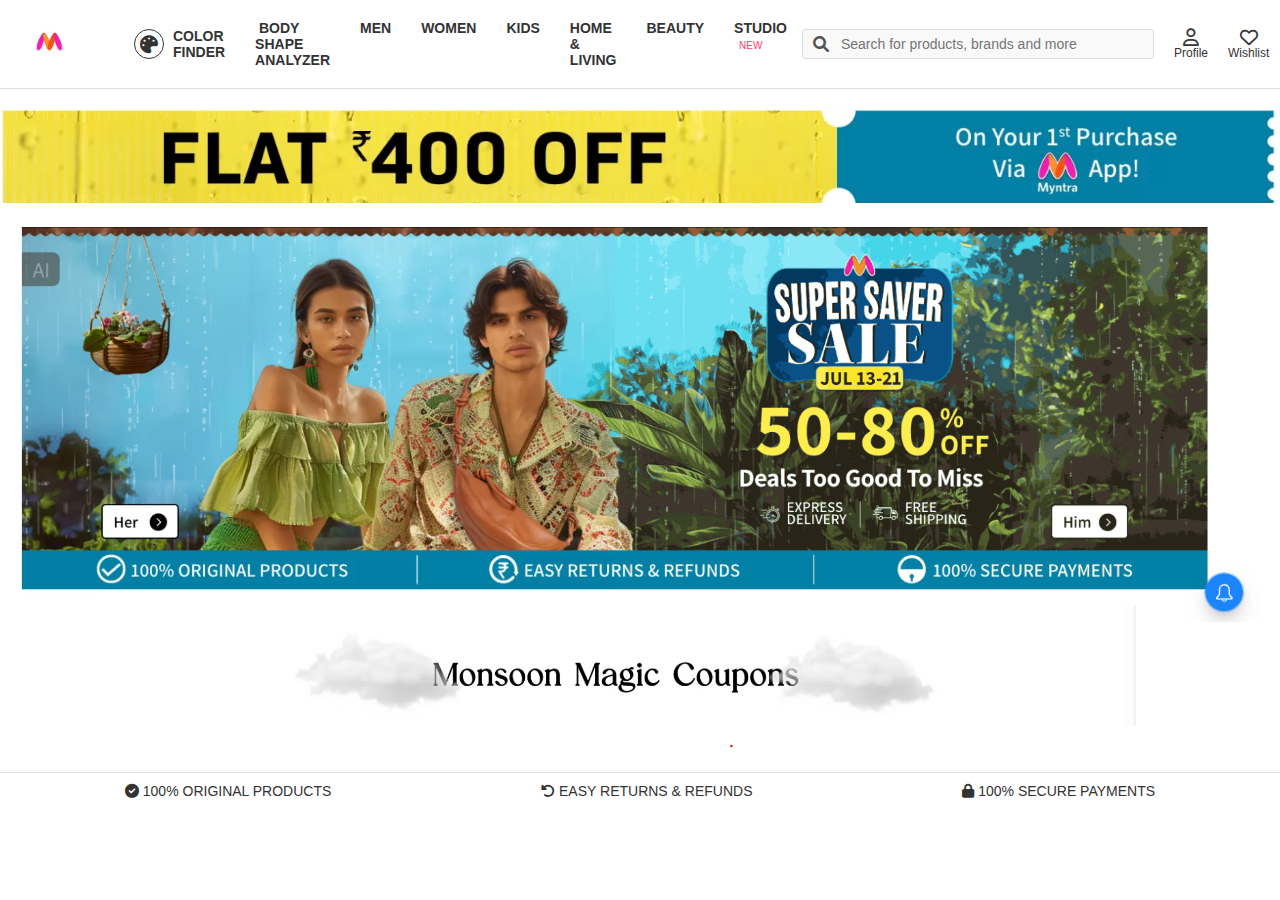
<file: index.html>
<!DOCTYPE html>
<html lang="en">
<head>
    <meta charset="UTF-8">
    <meta name="viewport" content="width=device-width, initial-scale=1.0">
    <title>My Myntra Clone</title>
    <link rel="stylesheet" href="styles.css">
    <link rel="stylesheet" href="https://cdnjs.cloudflare.com/ajax/libs/font-awesome/6.0.0-beta3/css/all.min.css">
</head>
<body>
    <header>
        <img src="myntra.webp" alt="Logo" class="logo">
        
        <!-- Color Finder -->
        <div class="nav-item color-finder-container" onclick="window.location.href='color-finder.html'">
            <i class="fas fa-palette nav-icon color-finder-icon"></i>
            <span>Color Finder</span>
        </div>
        
        <!-- Body Shape Analyzer -->
        <div class="nav-item" onclick="window.location.href='body-shape-analyzer.html'">
            <i class="fas fa-body nav-icon"></i>
            <span>Body Shape Analyzer</span>
        </div>
        
        <nav class="navbar">
            <div class="nav-items">
                <div class="nav-item">MEN</div>
                <div class="nav-item">WOMEN</div>
                <div class="nav-item">KIDS</div>
                <div class="nav-item">HOME & LIVING</div>
                <div class="nav-item">BEAUTY</div>
                <div class="nav-item">STUDIO <span class="new">NEW</span></div>
            </div>
            <div class="nav-search">
                <i class="fas fa-search search-icon"></i>
                <input type="text" class="search-bar" placeholder="Search for products, brands and more">
            </div>
            <div class="nav-icons">
                <div class="icon-item">
                    <i class="far fa-user nav-icon"></i>
                    <span>Profile</span>
                </div>
                <div class="icon-item">
                    <i class="far fa-heart nav-icon"></i>
                    <span>Wishlist</span>
                </div>
                <div class="icon-item">
                    <i class="fas fa-shopping-bag nav-icon"></i>
                    <span>Bag</span>
                    <span class="badge">6</span>
                </div>
            </div>
        </nav>
    </header>
    
    <main>
        <div class="banner">
            <img src="img2.png" alt="Flat 400 Off" class="banner-image">
        </div>
        <div class="sale-banner">
            <img src="img3.png" alt="Super Saver Sale" class="sale-image">
        </div>
        <div class="product-section">
            <div class="product">
                <img src="img4.png" alt="Product Image" class="product-image">
            </div>
        </div>
    </main>
    
    <footer>
        <div class="footer-info">
            <span><i class="fas fa-check-circle"></i> 100% ORIGINAL PRODUCTS</span>
            <span><i class="fas fa-undo-alt"></i> EASY RETURNS & REFUNDS</span>
            <span><i class="fas fa-lock"></i> 100% SECURE PAYMENTS</span>
        </div>
    </footer>
</body>
</html>
</file>
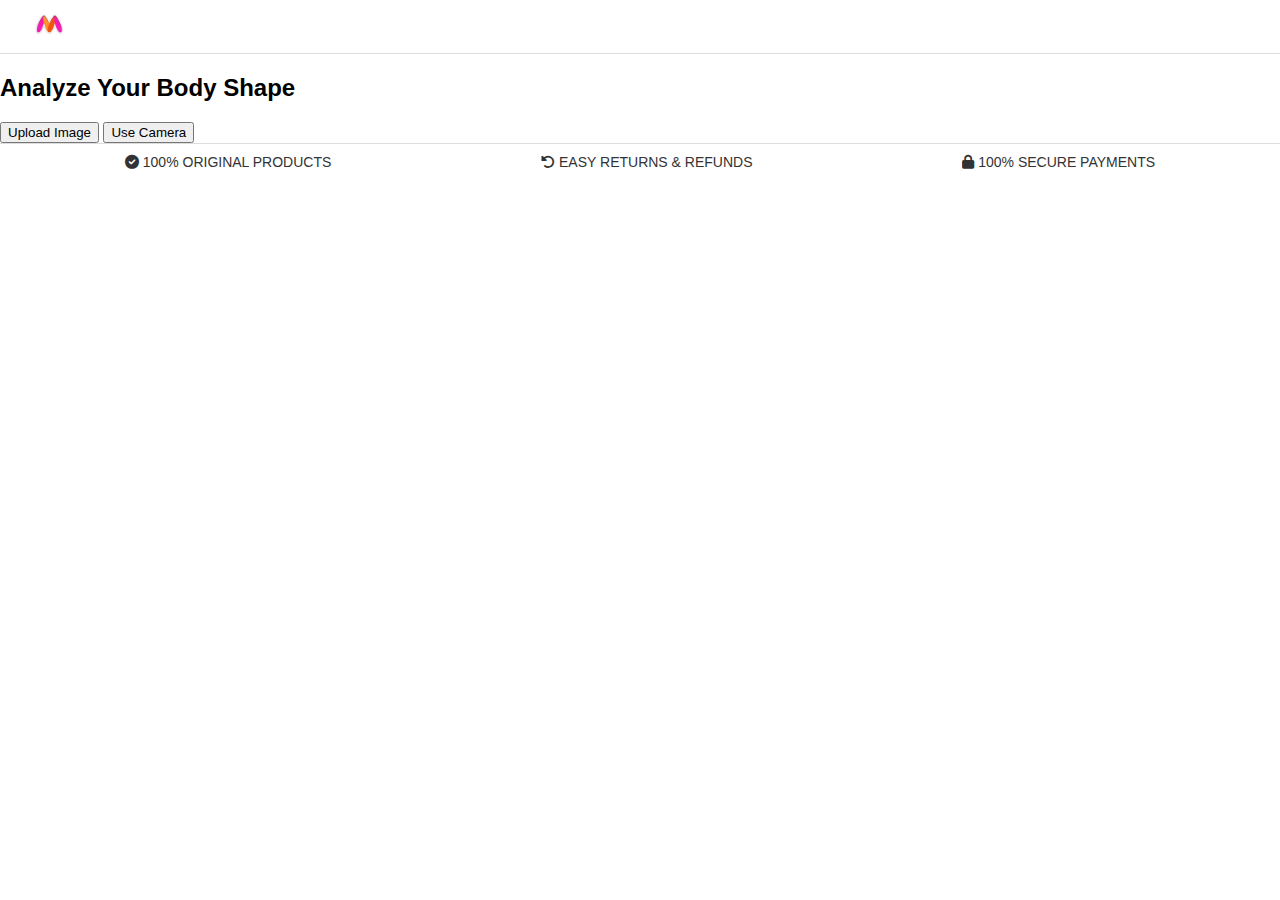
<file: body-shape-analyzer.html>
<!DOCTYPE html>
<html lang="en">
<head>
    <meta charset="UTF-8">
    <meta name="viewport" content="width=device-width, initial-scale=1.0">
    <title>Body Shape Analyzer</title>
    <link rel="stylesheet" href="styles.css">
    <link rel="stylesheet" href="https://cdnjs.cloudflare.com/ajax/libs/font-awesome/6.0.0-beta3/css/all.min.css">
</head>
<body>
    <header>
        <img src="myntra.webp" alt="Logo" class="logo">
    </header>
    
    <main>
        <div class="body-analyzer-section">
            <h2>Analyze Your Body Shape</h2>
            <button onclick="openFileChooser()">Upload Image</button>
            <button onclick="openCamera()">Use Camera</button>
            <input type="file" id="imageUpload" accept="image/*" style="display: none;" onchange="analyzeBodyShape()">
            <video id="video" style="display: none;" width="320" height="240" autoplay></video>
            <canvas id="canvas" style="display: none;"></canvas>
            <div id="result"></div>
        </div>
    </main>
    
    <footer>
        <div class="footer-info">
            <span><i class="fas fa-check-circle"></i> 100% ORIGINAL PRODUCTS</span>
            <span><i class="fas fa-undo-alt"></i> EASY RETURNS & REFUNDS</span>
            <span><i class="fas fa-lock"></i> 100% SECURE PAYMENTS</span>
        </div>
    </footer>
    <script src="body-analyzer.js"></script>
</body>
</html>
</file>
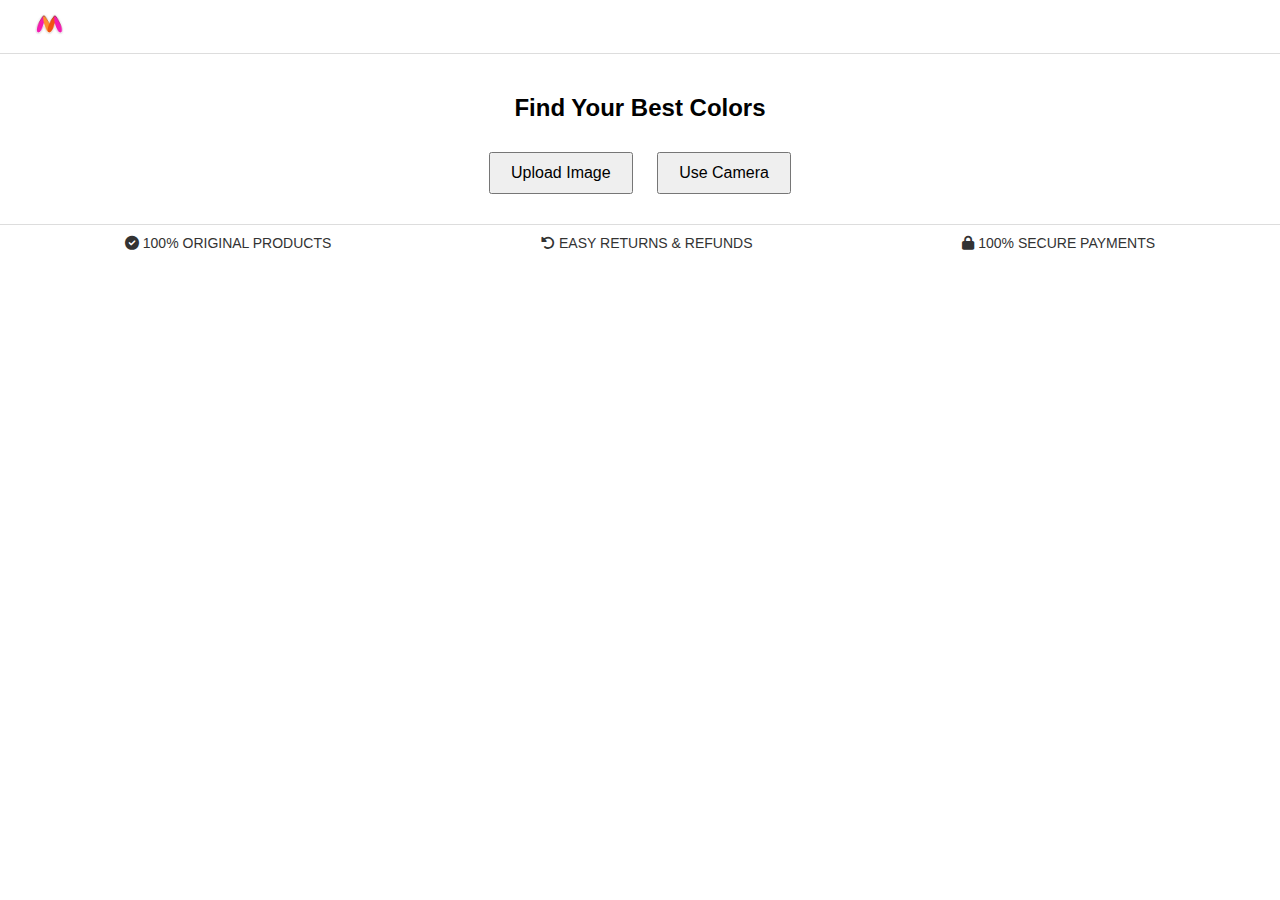
<file: color-finder.html>
<!DOCTYPE html>
<html lang="en">
<head>
    <meta charset="UTF-8">
    <meta name="viewport" content="width=device-width, initial-scale=1.0">
    <title>Color Finder</title>
    <link rel="stylesheet" href="styles.css">
    <link rel="stylesheet" href="https://cdnjs.cloudflare.com/ajax/libs/font-awesome/6.0.0-beta3/css/all.min.css">
</head>
<body>
    <header>
        <img src="myntra.webp" alt="Logo" class="logo">
    </header>
    
    <main>
        <div class="color-finder-section">
            <h2>Find Your Best Colors</h2>
            <button onclick="openFileChooser()">Upload Image</button>
            <button onclick="openCamera()">Use Camera</button>
            <input type="file" id="imageUpload" accept="image/*" style="display: none;" onchange="detectSkinTone()">
            <video id="video" style="display: none;" width="320" height="240" autoplay></video>
            <canvas id="canvas" style="display: none;"></canvas>
            <div id="result"></div>
        </div>
    </main>
    
    <footer>
        <div class="footer-info">
            <span><i class="fas fa-check-circle"></i> 100% ORIGINAL PRODUCTS</span>
            <span><i class="fas fa-undo-alt"></i> EASY RETURNS & REFUNDS</span>
            <span><i class="fas fa-lock"></i> 100% SECURE PAYMENTS</span>
        </div>
    </footer>
    <script src="color-finder.js"></script>
</body>
</html>
</file>
<file: styles.css>
body {
  margin: 0;
  padding: 0;
  font-family: Arial, sans-serif;
}

header {
  display: flex;
  align-items: center;
  background-color: #fff;
  padding: 10px 20px;
  border-bottom: 1px solid #ddd;
}

.logo {
  width: 60px;
  height: auto;
  margin-right: 20px;
}

.color-finder-container {
  display: flex;
  align-items: center;
  margin-left: 20px;
  cursor: pointer;
}

.color-finder-icon {
  color: #333;
  font-size: 24px;
  cursor: pointer;
  outline: 1px solid #333;  /* Outlined icon */
  padding: 5px;
  border-radius: 50%;
}

.color-finder-icon:hover {
  color: #000;
  outline-color: #000;
}

.color-finder-container span {
  font-size: 14px;
  color: #333;
  margin-left: 10px;
}

.navbar {
  display: flex;
  justify-content: space-between;
  align-items: center;
  width: 100%;
}

.nav-items {
  display: flex;
}

.nav-item {
  color: #333;
  text-decoration: none;
  font-size: 14px;
  padding: 10px 15px;
  cursor: pointer;
  font-weight: bold;
  text-transform: uppercase;
}

.nav-item:hover {
  background-color: #f0f0f0;
}

.new {
  color: #ff3e6c;
  font-size: 10px;
  font-weight: normal;
  margin-left: 5px;
}

.nav-search {
  display: flex;
  align-items: center;
  background-color: #f9f9f9;
  border: 1px solid #ddd;
  border-radius: 3px;
  padding: 5px 10px;
}

.search-icon {
  color: #555;
  margin-right: 10px;
}

.search-bar {
  border: none;
  outline: none;
  background-color: transparent;
  font-size: 14px;
  width: 300px;
}

.nav-icons {
  display: flex;
  align-items: center;
}

.icon-item {
  display: flex;
  flex-direction: column;
  align-items: center;
  margin-left: 20px;
  position: relative;
}

.nav-icon {
  color: #333;
  font-size: 18px;
  cursor: pointer;
}

.nav-icon:hover {
  color: #000;
}

.icon-item span {
  font-size: 12px;
  color: #333;
}

.badge {
  position: absolute;
  top: -5px;
  right: -10px;
  background-color: #ff3e6c;
  color: #fff;
  border-radius: 50%;
  padding: 2px 6px;
  font-size: 10px;
  font-weight: bold;
}

.banner {
  margin-top: 20px;
  text-align: center;
}

.banner-image {
  width: 100%;
  height: auto;
}

.sale-banner {
  margin-top: 20px;
  text-align: center;
  padding-right: 20px;
  padding-left: 20px;
}

.sale-image {
  width: 100%;
  height: auto;
}

.product-section {
  display: flex;
  justify-content: center;
  padding: 20px;
}

.product {
  position: relative;
  text-align: center;
}

.product-image {
  width: 80%;
  height: auto;
  margin-top: -40px; /* Further moved the image up */
}

footer {
  background-color: #fff;
  padding: 10px 20px;
  text-align: center;
  border-top: 1px solid #ddd;
}

.footer-info {
  display: flex;
  justify-content: space-around;
  align-items: center;
}

.footer-info span {
  font-size: 14px;
  color: #333;
}
.color-finder-section {
  text-align: center;
  padding: 20px;
}

.color-finder-section button {
  padding: 10px 20px;
  margin: 10px;
  font-size: 16px;
  cursor: pointer;
}

.color-swatch {
  display: inline-block;
  margin: 10px;
  padding: 20px;
  border: 1px solid #ddd;
  text-align: center;
}

.color-swatch span {
  display: block;
  margin-top: 5px;
}
</file>
